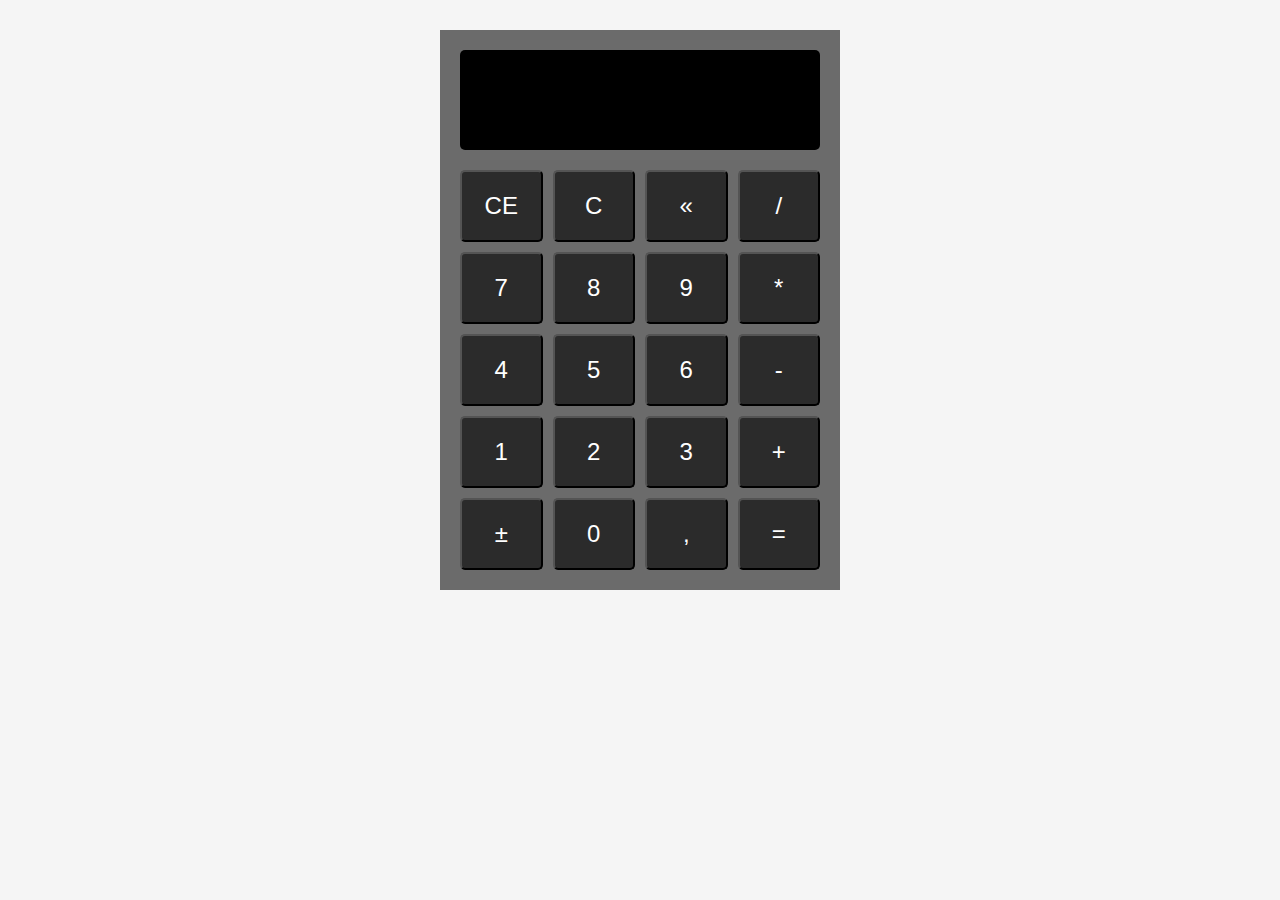
<file: calculadora/index.html>
<!DOCTYPE html>
<html lang="en">
<head>
    <meta charset="UTF-8">
    <meta http-equiv="X-UA-Compatible" content="IE=edge">
    <meta name="viewport" content="width=device-width, initial-scale=1.0">
    <link rel="stylesheet" href="style.css">
    <title>Calculadora</title>
</head>
<body>
    <div class="calculator">
        <div class="display" id="display"></div>
        <div class="calculator-buttons">
            <button id="limparDisplay">CE</button>
            <button id="limparCalculo">C</button>
            <button id="backspace">«</button>
            <button id="operadorDividir">/</button>
            <button id="tecla7">7</button>
            <button id="tecla8">8</button>
            <button id="tecla9">9</button>
            <button id="operadorMultiplicar">*</button>
            <button id="tecla4">4</button>
            <button id="tecla5">5</button>
            <button id="tecla6">6</button>
            <button id="operadorSubtrair">-</button>
            <button id="tecla1">1</button>
            <button id="tecla2">2</button>
            <button id="tecla3">3</button>
            <button id="operadorAdicionar">+</button>
            <button id="inverter">±</button>
            <button id="tecla0">0</button>
            <button id="decimal">,</button>
            <button id="igual">=</button>
        </div>
    </div>

    <script src="./script.js"></script>
</body>
</html>
</file>
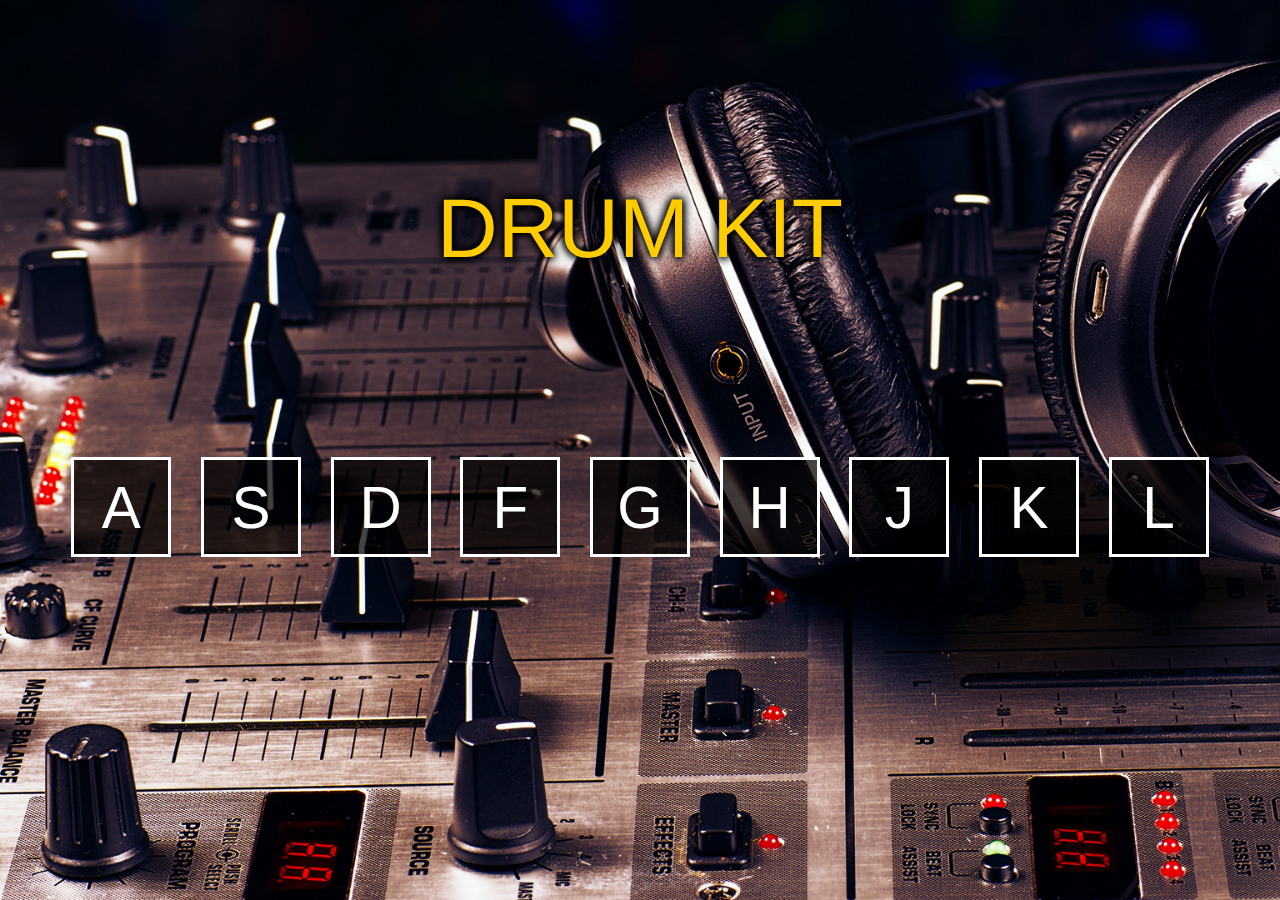
<file: drumKit/index.html>
<!DOCTYPE html>
<html lang="pt-br">
<head>
    <meta charset="UTF-8">
    <meta http-equiv="X-UA-Compatible" content="IE=edge">
    <meta name="viewport" content="width=device-width, initial-scale=1.0">
    <link rel="stylesheet" href="style.css">
    <title>DRUM KIT</title>
</head>
<body>
    <main>
        <div class="title">DRUM KIT</div>
        <div class="container" id="container"></div>
        <div></div>
    </main>

    <script src="./script.js"></script>
</body>
</html>
</file>
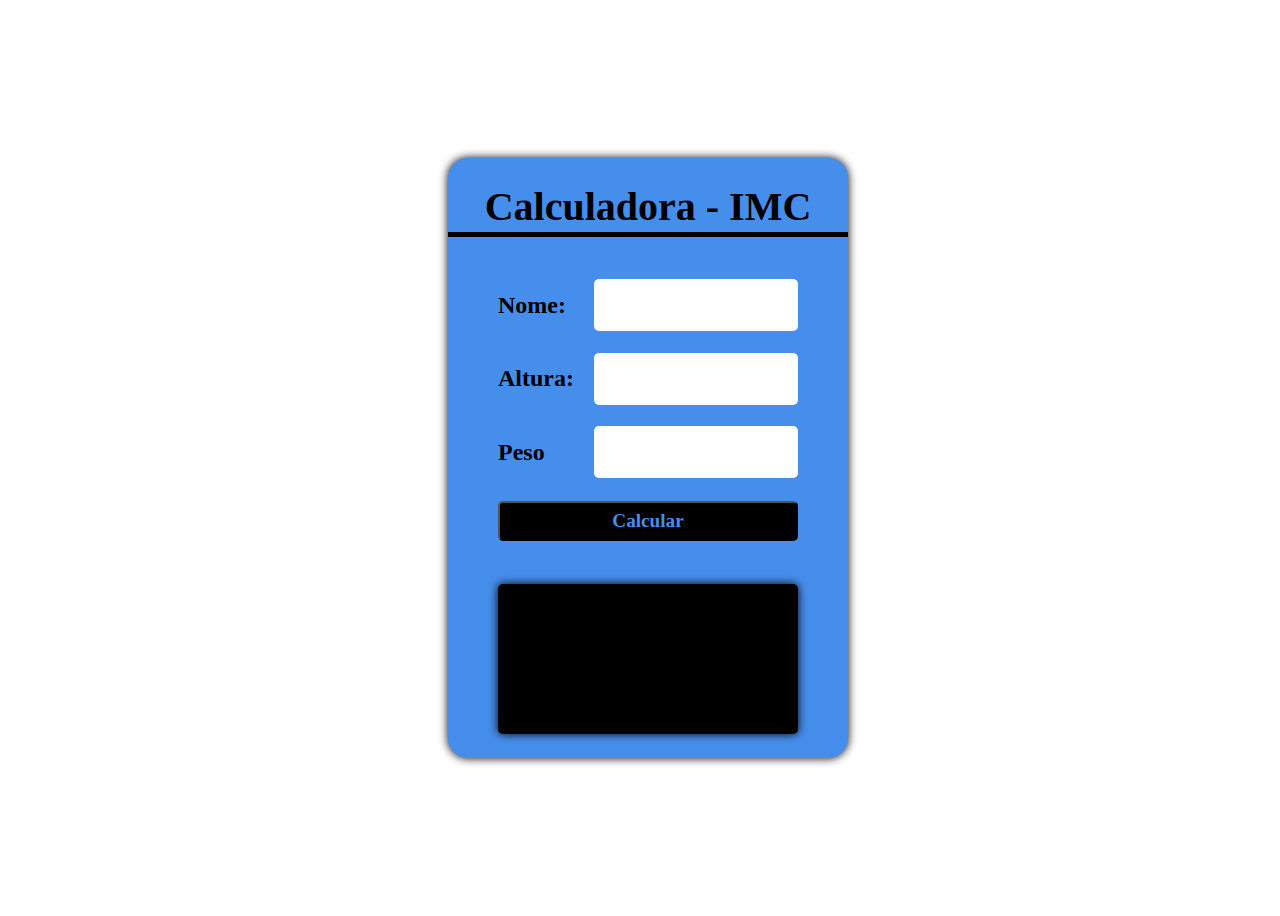
<file: imc/index.html>
<!DOCTYPE html>
<html lang="en">
<head>
    <meta charset="UTF-8">
    <meta http-equiv="X-UA-Compatible" content="IE=edge">
    <meta name="viewport" content="width=device-width, initial-scale=1.0">
    <title>Calculadora IMC</title>
    <link rel="stylesheet" href="style.css">
</head>
<body>
    <main>
        <div class="container">
            <div class="title">Calculadora - IMC </div>
            <div class="input">
                <label>Nome:</label>
                <input type="text" id="name">
            </div>
            <div class="input">
                <label>Altura:</label>
                <input type="number" id="altura">
            </div>
            <div class="input">
                <label>Peso</label>
                <input type="number" id="peso">
            </div>
            <button id="calcular">Calcular</button>

            <div class="result" id="resultado"></div>
        </div>
    </main>
    <script src="../imc/script.js"></script>  
</body>
</html>
</file>
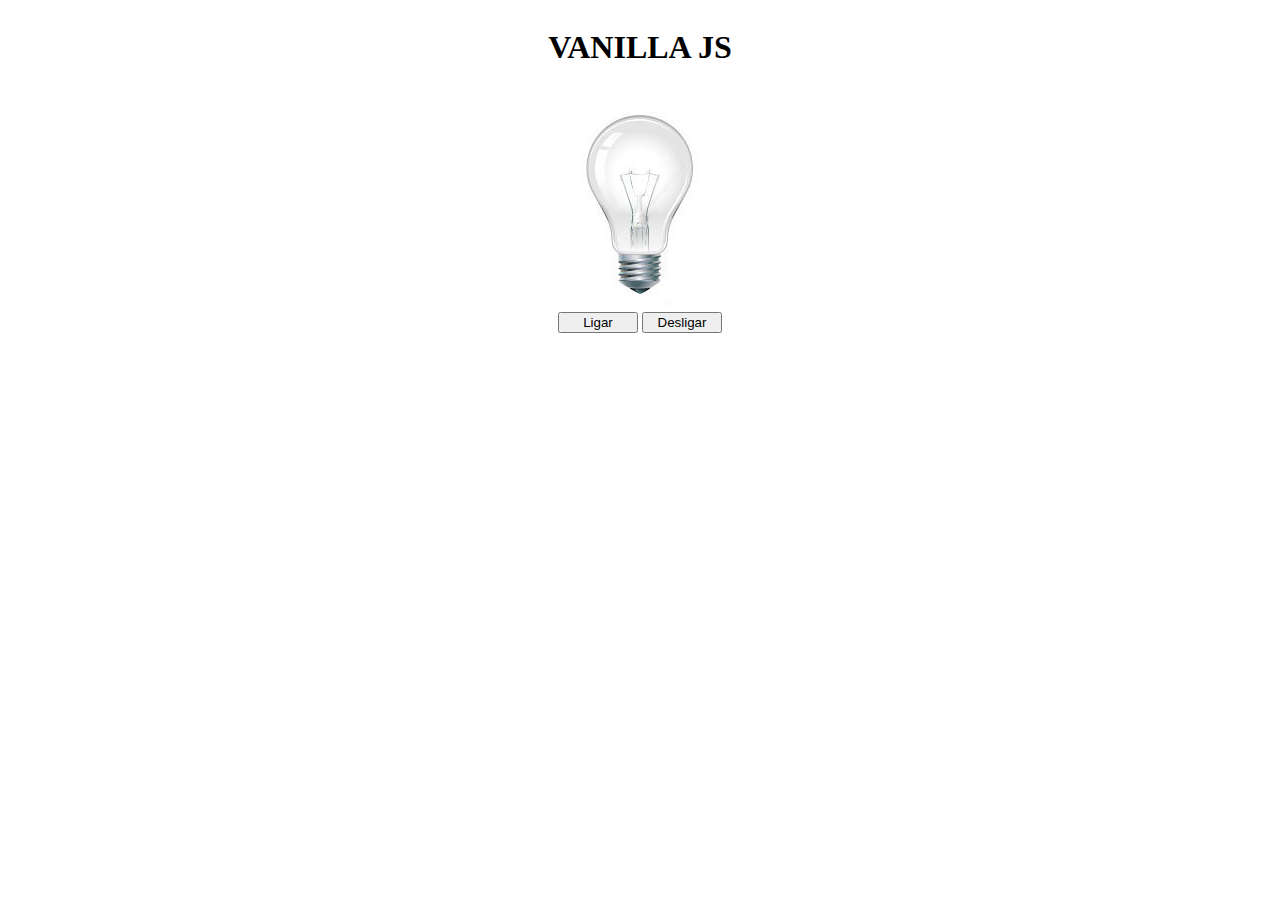
<file: lampada/index.html>
<!DOCTYPE html>
<html lang="en">
<head>
    <meta charset="UTF-8">
    <meta http-equiv="X-UA-Compatible" content="IE=edge">
    <meta name="viewport" content="width=device-width, initial-scale=1.0">
    <link rel="stylesheet" href="style.css">
    <title>Lâmpada</title>
</head>
<body>
    <header>
        <h1>VANILLA JS</h1> 
    </header>
    <main>
        <div>
            <img src="./img/desligada.jpg" alt="Lâmpada" id="lamp">
        </div>
        <div>
            <button id="turnOn">Ligar</button>
            <button id="turnOff">Desligar</button>
        </div>
    </main>
    <script src="../lampada/lampada.js"></script>
</body>
</html>
</file>
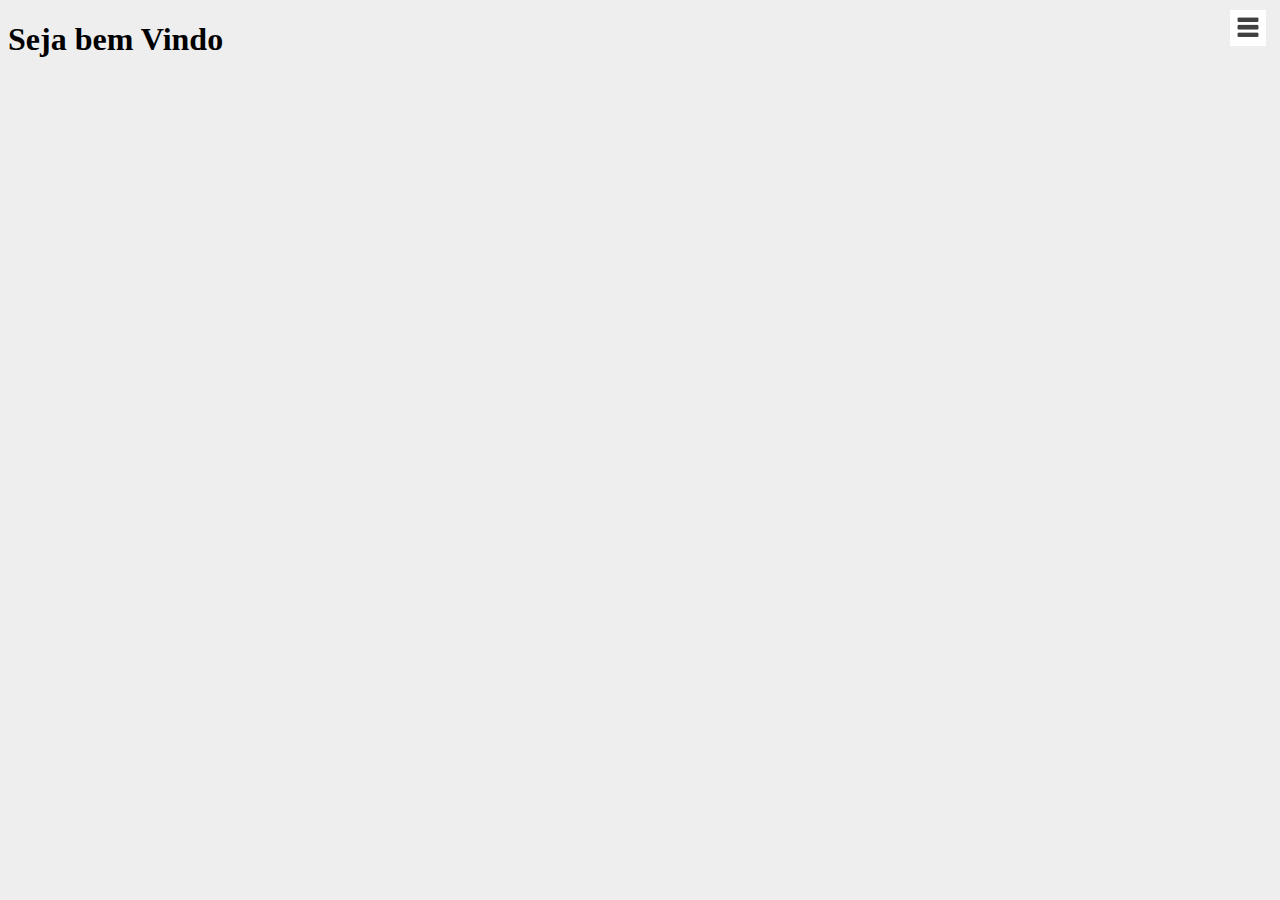
<file: menuNavegacoes/index.html>
<!DOCTYPE html>
<html lang="en">
<head>
    <meta charset="UTF-8">
    <meta http-equiv="X-UA-Compatible" content="IE=edge">
    <meta name="viewport" content="width=device-width, initial-scale=1.0">
    <title>Menu</title>
    <link rel="stylesheet" href="style.css">
</head>
<body>
    <h1 id="titulo">Seja bem Vindo</h1>
    
    <aside>
        <div id="menu-opener" onclick="menuToggle()">
            <img src="./menu.png" width="36">
        </div>
        <div id="menu-area">
            <ul>
                <li>Home</li>
                <li>Sobre</li>
                <li>Contato</li>
            </ul>
        </div>
    </aside>

    <script src="./script.js"></script>
</body>
</html>
</file>
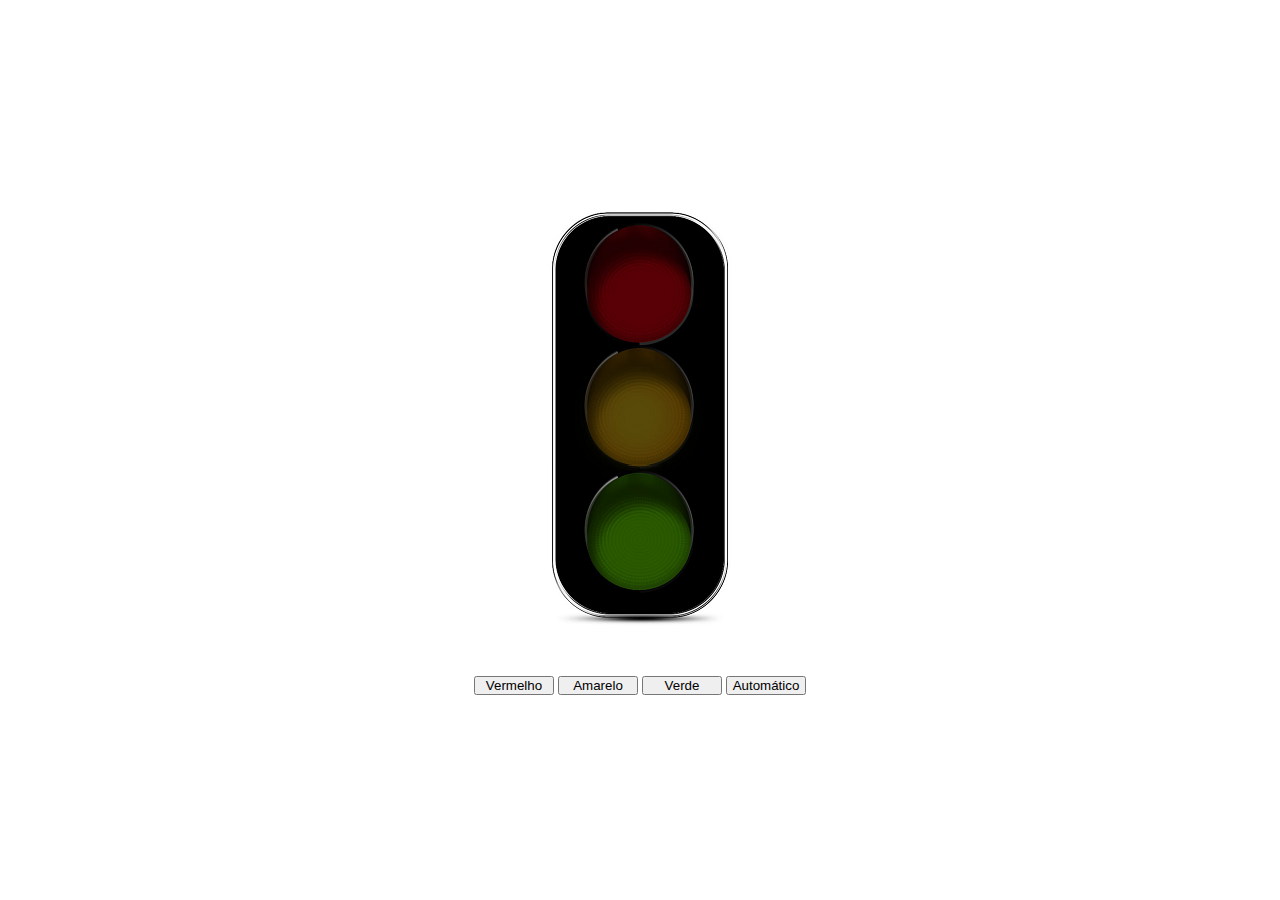
<file: semaforo/index.html>
<!DOCTYPE html>
<html lang="en">
<head>
    <meta charset="UTF-8">
    <meta http-equiv="X-UA-Compatible" content="IE=edge">
    <meta name="viewport" content="width=device-width, initial-scale=1.0">
    <title>Semáforo</title>
    <link rel="stylesheet" href="style.css">
</head>
<body>
    <main>
        <div>
            <img src="./img/desligado.png" id="img">
        </div>
        <div id="buttons">
            <button id="red" class="button">Vermelho</button>
            <button id="yellow" class="button">Amarelo</button>
            <button id="green" class="button">Verde</button>
            <button id="automatic" class="button">Automático</button>
        </div>
    </main>
    
    <script src="./semaforo.js"></script>
</body>
</html>
</file>
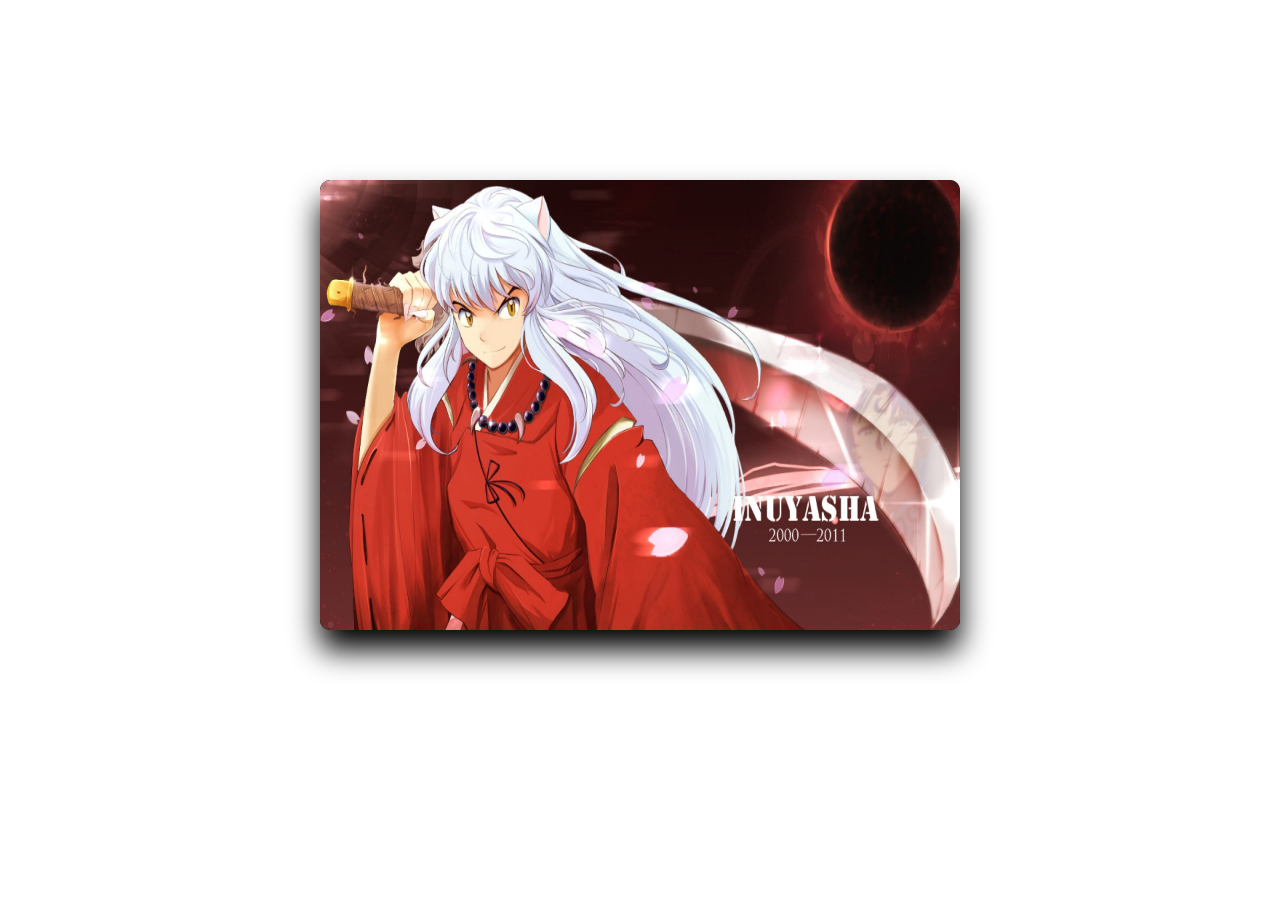
<file: slideshow/index.html>
<!DOCTYPE html>
<html lang="en">
<head>
    <meta charset="UTF-8">
    <meta http-equiv="X-UA-Compatible" content="IE=edge">
    <meta name="viewport" content="width=device-width, initial-scale=1.0">
    <title>SLIDESHOW</title>
    <link rel="stylesheet" href="style.css">
</head>
<body>
    <div class="container-slide">
        <div class="action-button" id="previus">&laquo</div>
        <div class="container-itens" id="container-itens"></div>
        <div class="action-button" id="next">&raquo</div>
    </div>
    
    <script src="./slideShow.js"></script>
</body>
</html>
</file>
<file: calculadora/style.css>
*{ 
    margin: 0;
    padding: 0;
    box-sizing: border-box;
}

body {
    background-color: #f5f5f5;
    padding: 30px 0;
}

.calculator {
    width: 400px;
    margin: 0 auto;
    background-color: #00000090;
    padding: 20px;
}

.display {
    display: flex;
    justify-content: flex-end;
    width: 100%;
    height: 100px;
    margin-bottom: 20px;
    padding: 15px;
    background-color: #000000;
    color: #ffffff;
    font: normal 4rem serif;
    overflow: hidden;
    border-radius: 5px;
}

.calculator-buttons {
    display: grid;
    grid-template-columns: 1fr 1fr 1fr 1fr;
    grid-gap: 10px;
}

.calculator button {
    background-color: #00000099;
    color: #ffffff;
    padding: 20px;
    border-radius: 5px;
    font-size: 1.5rem;
    outline: none;
    cursor: pointer;
}

button:hover {
    background-color: #000000;
    color: yellowgreen;
}
</file>
<file: drumKit/style.css>
* {
    box-sizing: border-box;
    margin: 0;
    padding: 0;
}

body {
    background-image: url(./img/back.jpg);
    background-size: cover;
    font-family: "Open Sans", sans-serif;
    height: 100vh;
    width: 100vw;
}

main {
    display: flex;
    flex-direction: column;
}

.title {
    color: #ffcc00;
    margin: 20vh auto;
    font-size: calc(5vw + 20px);
    text-shadow: 0 0 10px #000000,
                 0 0 10px #000000,
                 0 0 10px #000000;
}

.container {
    align-items: center;
    display: flex;
    flex-wrap: wrap;
    gap: 15px;
    justify-content: space-around;
    height: 100px;
    margin: 0 auto;
    width: 90vw;
}

.key {
    align-items: center;
    background-color: #000000BB;
    border: 3px solid #ffffff;
    color: #ffffff;
    cursor: pointer; 
    display: flex;
    font-size: calc(3vw + 20px);
    height: 100px;
    justify-content: center;
    user-select: none;
    transition: transform .2s;
    width: 100px;
}

.active {
    border-color: #ffcc00;
    box-shadow: 0 0 50px #ffcc00;
    transform: scale(1.3);
}
</file>
<file: imc/style.css>
main {
    display: flex;
    width: 100vw;
    height: 100vh;
    justify-content: center;
    align-items: center;
}

.container {
    display: flex;
    flex-direction: column;
    background: rgb( 70, 142, 236);
    width: 400px;
    height: 600px;
    align-items: center;
    justify-content: space-evenly;
    border-radius: 20px;
    box-shadow: 0 0 10px #000;
}

.title {
    align-items: center;
    display: flex;
    justify-content: center;
    width: 100%;
    height: 50px;
    font: bold 2.5rem serif;
    border-bottom: solid 5px #000;
    margin-bottom: 20px;
}

.input {
    display: flex;
    width: 300px;
    height: 50px;
    justify-content: space-between;
    align-items: center;
}

.input input {
    width: 200px;
    height: 50px;
    border-radius: 5px;
    border: none;
    outline: 0;
    font: bold 1.5rem serif;
    text-align: center;
}

.input label {
    font: bold 1.5rem serif;
}

button {
    width: 300px;
    height: 40px;
    font: bold 1.2rem serif;
    background: #000;
    color: rgb( 70, 142, 236);
    outline: none;
    border-radius: 5px;
    cursor: pointer;
}

.result {
    display: flex;
    margin-top: 20px;
    align-items: center;
    width: 300px;
    height: 150px;
    border-radius: 5px;
    font: italic 1.5rem serif;
    box-shadow: 0px 0px 10px #000;
    background: #000;
    color: rgb( 70, 142, 236);
    padding: 20px;
    box-sizing: border-box;
    user-select: none;
}
</file>
<file: lampada/style.css>
header, main {
    display: flex;
    flex-direction: column;
    align-items: center;
}

button {
    width: 80px;
}
</file>
<file: menuNavegacoes/style.css>
body {
    background-color: #EEEEEE;
}

aside {
    position: fixed;
    top: 0;
    right: 0;
    z-index: 999;
    display: flex;
}

#menu-opener {
    width: 40px;
    height: 40px;
    cursor: pointer;
    margin-top: 10px;
    margin-right: 10px;
}

#menu-area {
    width: 0px;
    height: 100vh;
    background-color: #CCC;
    overflow-x: hidden;
    overflow-y: auto;
    transition: all ease .5s;
}

#menu-area ul, #menu-area li {
    padding: 0;
    list-style: none;
}

#menu-area li {
    display: block;
    padding: 10px;
    color: #555;
    cursor: pointer;
}

#menu-area li:hover {
    background: #DDD;
}
</file>
<file: semaforo/style.css>
* {
    margin: 0;
    padding: 0;
    box-sizing: border-box;
}

main {
    display: flex;
    height: 100vh;
    flex-direction: column;
    align-items: center;
    justify-content: center;
    gap: 5vh;
}

.button {
    width: 80px;
}
</file>
<file: slideshow/style.css>
* {
    margin: 0;
    padding: 0;
}

.container-slide{
    background-color: #000000;
    border-radius: 10px;
    box-shadow: 0 20px 30px #000000;
    display: flex;
    justify-content: space-between;
    height: 50vh;
    margin: 20vh auto;
    width: 50vw;
}

.container-itens {
    position: absolute;
    display: flex;
    width: 50vw;
    height: 50vh;
    border-radius: 10px;
    overflow: hidden; /*remove as imagens da lista, deixando só a central*/
}

.item {
    width: 50vw;
    height: 50vh;
    transition: all 0.5s;
}

.item:first-child {
    margin-left: -100%;
}

.item img {
    width: 50vw;
    height: 50vh;
    border-radius: 10px;
}

.action-button {
    align-items: center;
    color: #00000000;
    display: flex;
    font: bold 30px sans-serif;
    justify-content: center;
    user-select: none;
    width: 50px;
    z-index: 1;
}

.action-button:hover {
    color: #FFF;
    background-color: #00000055;
    border-radius: 10px;
    cursor: pointer;
    transition: all 0.5s;
}
</file>
